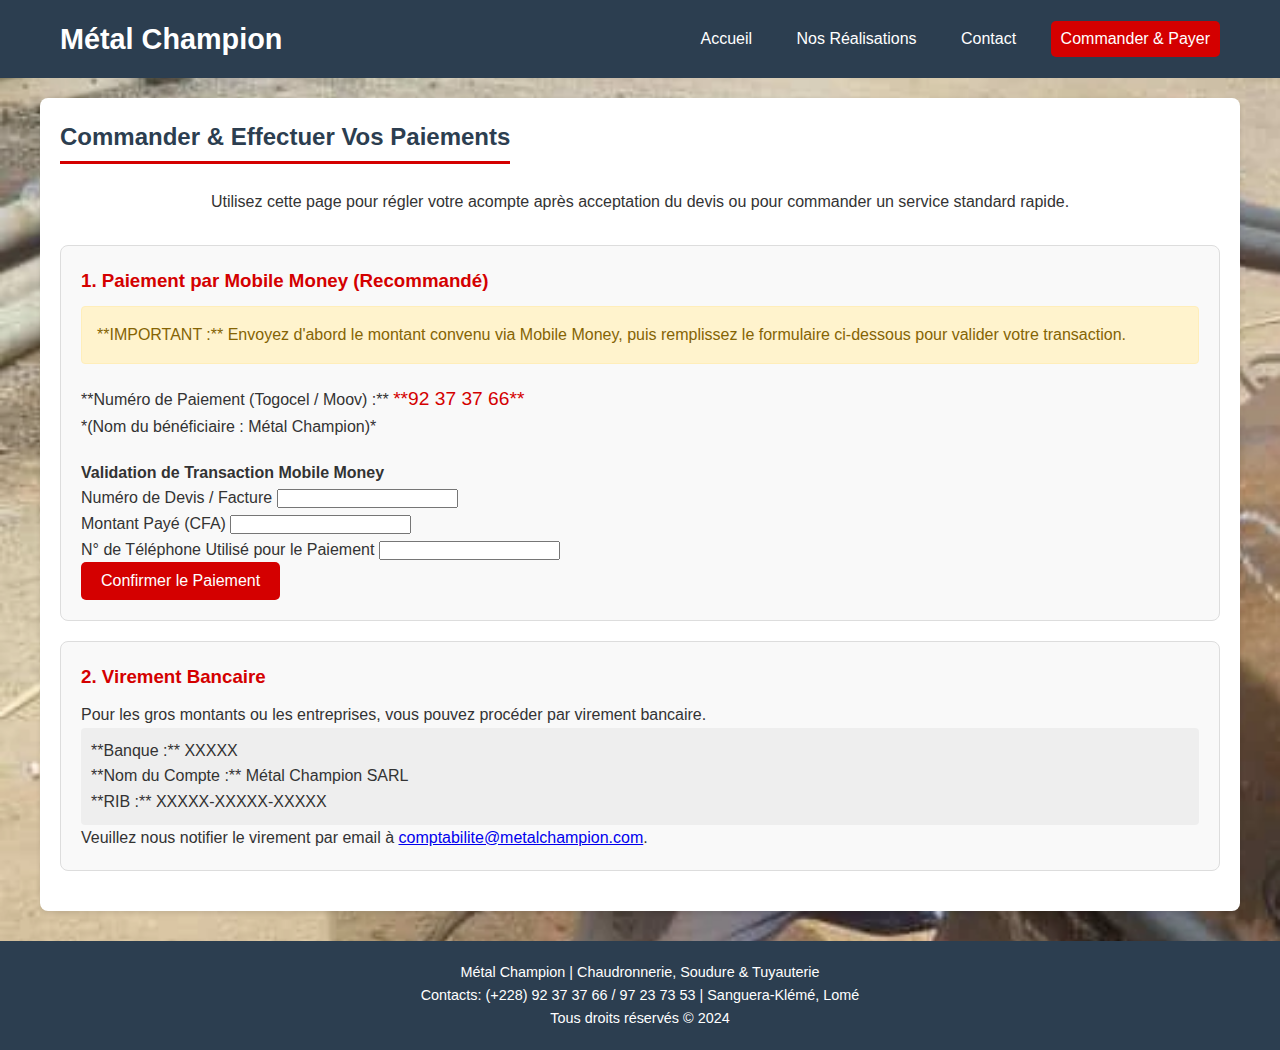
<file: commande.html>
<!DOCTYPE html>
<html lang="fr">
<head>
    <meta charset="UTF-8">
    <meta name="viewport" content="width=device-width, initial-scale=1.0">
    <title>Commander & Payer | Métal Champion</title>
    <link rel="stylesheet" href="style.css">
    <style>
        .payment-box { background: #f9f9f9; border: 1px solid #ddd; padding: 20px; border-radius: 8px; margin-bottom: 20px; }
        .payment-box h3 { color: var(--couleur-principale); margin-bottom: 10px; }
        .note { background: #fff3cd; border: 1px solid #ffeeba; padding: 15px; border-radius: 4px; color: #856404; margin-bottom: 20px; }
    </style>
</head>
<body>
    <header>
        <nav>
            <div class="logo"><a href="index.html">Métal Champion</a></div>
            <div class="nav-links">
                <a href="index.html">Accueil</a>
                <a href="realisations.html">Nos Réalisations</a>
                <a href="contact.html">Contact</a>
                <a href="commande.html" class="btn">Commander & Payer</a>
            </div>
        </nav>
    </header>

    <main class="container">
        <h2>Commander & Effectuer Vos Paiements</h2>
        <p style="text-align: center; margin-bottom: 30px;">Utilisez cette page pour régler votre acompte après acceptation du devis ou pour commander un service standard rapide.</p>

        <section class="payment-box">
            <h3>1. Paiement par Mobile Money (Recommandé)</h3>
            <div class="note">
                **IMPORTANT :** Envoyez d'abord le montant convenu via Mobile Money, puis remplissez le formulaire ci-dessous pour valider votre transaction.
            </div>
            <p>
                **Numéro de Paiement (Togocel / Moov) :** <span style="font-size: 1.2rem; color: var(--couleur-principale);">**92 37 37 66**</span><br>
                *(Nom du bénéficiaire : Métal Champion)*
            </p>

            <form action="#" method="POST" style="margin-top: 20px;">
                <h4>Validation de Transaction Mobile Money</h4>
                <div class="form-group">
                    <label for="facture">Numéro de Devis / Facture</label>
                    <input type="text" id="facture" name="facture" required>
                </div>
                <div class="form-group">
                    <label for="montant">Montant Payé (CFA)</label>
                    <input type="number" id="montant" name="montant" required>
                </div>
                <div class="form-group">
                    <label for="tel_paiement">N° de Téléphone Utilisé pour le Paiement</label>
                    <input type="tel" id="tel_paiement" name="tel_paiement" required>
                </div>
                <button type="submit" class="btn">Confirmer le Paiement</button>
            </form>
        </section>

        <section class="payment-box">
            <h3>2. Virement Bancaire</h3>
            <p>Pour les gros montants ou les entreprises, vous pouvez procéder par virement bancaire.</p>
            <p style="background: #eee; padding: 10px; border-radius: 4px;">
                **Banque :** XXXXX<br>
                **Nom du Compte :** Métal Champion SARL<br>
                **RIB :** XXXXX-XXXXX-XXXXX
            </p>
            <p>Veuillez nous notifier le virement par email à <a href="mailto:comptabilite@metalchampion.com">comptabilite@metalchampion.com</a>.</p>
        </section>
    </main>

    <footer>
        <p>Métal Champion | Chaudronnerie, Soudure & Tuyauterie</p>
        <p>Contacts: (+228) 92 37 37 66 / 97 23 73 53 | Sanguera-Klémé, Lomé</p>
        <p>Tous droits réservés © 2024</p>
    </footer>
</body>
</html>
</file>
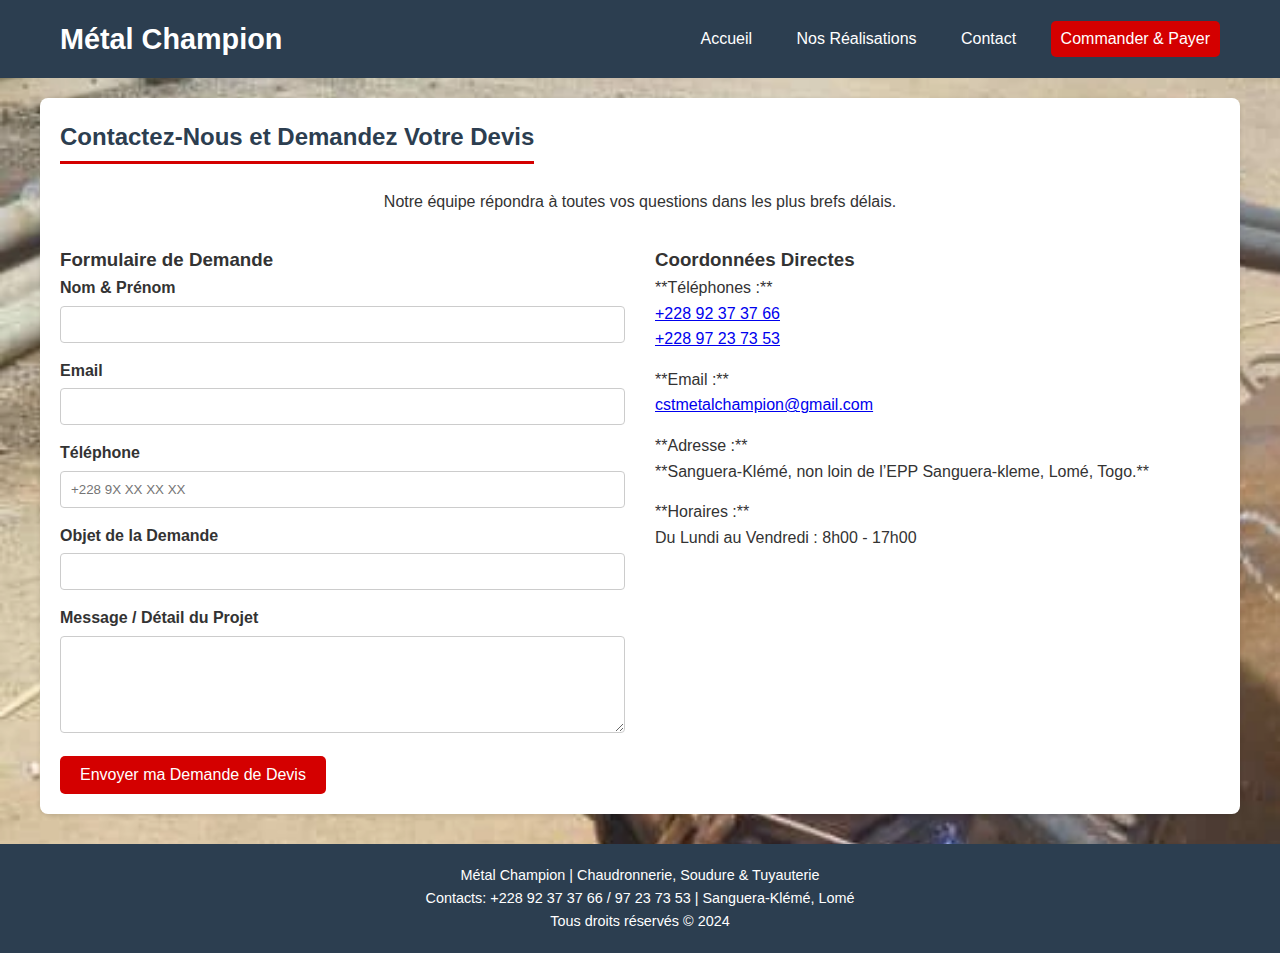
<file: contact.html>
<!DOCTYPE html>
<html lang="fr">
<head>
    <meta charset="UTF-8">
    <meta name="viewport" content="width=device-width, initial-scale=1.0">
    <title>Contact & Devis | Métal Champion</title>
    <link rel="stylesheet" href="style.css">
    <style>
        .contact-grid { display: grid; grid-template-columns: 1fr 1fr; gap: 30px; }
        .form-group { margin-bottom: 15px; }
        .form-group label { display: block; margin-bottom: 5px; font-weight: bold; }
        .form-group input, .form-group textarea { width: 100%; padding: 10px; border: 1px solid #ccc; border-radius: 4px; }
        .contact-info p { margin-bottom: 15px; }
        @media (max-width: 768px) {
            .contact-grid { grid-template-columns: 1fr; }
        }
    </style>
</head>
<body>
    <header>
        <nav>
            <div class="logo"><a href="index.html">Métal Champion</a></div>
            <div class="nav-links">
                <a href="index.html">Accueil</a>
                <a href="realisations.html">Nos Réalisations</a>
                <a href="contact.html">Contact</a>
                <a href="commande.html" class="btn">Commander & Payer</a>
            </div>
        </nav>
    </header>

    <main class="container">
        <h2>Contactez-Nous et Demandez Votre Devis</h2>
        <p style="text-align: center; margin-bottom: 30px;">Notre équipe répondra à toutes vos questions dans les plus brefs délais.</p>

        <div class="contact-grid">
            <form action="#" method="POST">
                <h3>Formulaire de Demande</h3>
                <div class="form-group">
                    <label for="nom">Nom & Prénom</label>
                    <input type="text" id="nom" name="nom" required>
                </div>
                <div class="form-group">
                    <label for="email">Email</label>
                    <input type="email" id="email" name="email" required>
                </div>
                <div class="form-group">
                    <label for="tel">Téléphone</label>
                    <input type="tel" id="tel" name="tel" placeholder="+228 9X XX XX XX" required>
                </div>
                <div class="form-group">
                    <label for="objet">Objet de la Demande</label>
                    <input type="text" id="objet" name="objet" required>
                </div>
                <div class="form-group">
                    <label for="message">Message / Détail du Projet</label>
                    <textarea id="message" name="message" rows="5" required></textarea>
                </div>
                <button type="submit" class="btn">Envoyer ma Demande de Devis</button>
            </form>

            <div class="contact-info">
                <h3>Coordonnées Directes</h3>
                <p>
                    **Téléphones :**<br>
                    <a href="tel:+22892373766">+228 92 37 37 66</a><br>
                    <a href="tel:+22897237353">+228 97 23 73 53</a>
                </p>
                <p>
                    **Email :**<br>
                    <a href="mailto:cstmetalchapion@gmail.com">cstmetalchampion@gmail.com</a> <!--contact@metalchampion.com -->
                </p>
                <p>
                    **Adresse :**<br>
                    **Sanguera-Klémé, non loin de l’EPP Sanguera-kleme, Lomé, Togo.**
                </p>
                <p>
                    **Horaires :**<br>
                    Du Lundi au Vendredi : 8h00 - 17h00
                </p>
                <div style="margin-top: 20px;">
                    
                </div>
            </div>
        </div>
    </main>

    <footer>
        <p>Métal Champion | Chaudronnerie, Soudure & Tuyauterie</p>
        <p>Contacts: +228 92 37 37 66 / 97 23 73 53 | Sanguera-Klémé, Lomé</p>
        <p>Tous droits réservés © 2024</p>
    </footer>
</body>
</html>
</file>
<file: style.css>
/* style.css */
:root {
    --couleur-principale: #D40000; /* Rouge intense pour le métal chauffé ou l'action */
    --couleur-secondaire: #2c3e50; /* Gris anthracite/noir pour le métal brut */
    --couleur-texte: #333;
    --couleur-fond: #f4f4f4;
}

* {
    box-sizing: border-box;
    margin: 0;
    padding: 0;
    font-family: Arial, sans-serif;
}

body {
    background-color: blue; /* var(--couleur-fond) */
    background-image: url("soudeur.jpg");
    background-repeat: no-repeat;
    background-size: 1500px;
    --couleur-texte: #333;  /*  */
    color: var(--couleur-texte) ; /* */
    line-height: 1.6;
}

/* --- En-tête (Header) et Navigation --- */
header {
    background: var(--couleur-secondaire);
    color: white;
    padding: 1rem 0;
}

nav {
    display: flex;
    justify-content: space-between;
    align-items: center;
    max-width: 1200px;
    margin: 0 auto;
    padding: 0 20px;
}

.logo a {
    color: white;
    text-decoration: none;
    font-size: 1.8rem;
    font-weight: bold;
}

.nav-links a {
    color: white;
    text-decoration: none;
    margin-left: 20px;
    padding: 5px 10px;
    transition: background-color 0.3s;
}

.nav-links a:hover {
    background-color: var(--couleur-principale);
    border-radius: 4px;
}

/* --- Boutons et Actions --- */
.btn {
    display: inline-block;
    background-color: var(--couleur-principale);
    color: white;
    padding: 10px 20px;
    text-decoration: none;
    border: none;
    border-radius: 5px;
    font-size: 1rem;
    cursor: pointer;
    transition: background-color 0.3s;
}

.btn:hover {
    background-color: #a70000;
}

/* --- Sections Générales --- */
.container {
    max-width: 1200px;
    margin: 20px auto;
    padding: 20px;
    background: white;
    border-radius: 8px;
    box-shadow: 0 2px 5px rgba(0,0,0,0.1);
}

h2 {
    color: var(--couleur-secondaire);
    text-align: center;
    margin-bottom: 25px;
    border-bottom: 3px solid var(--couleur-principale);
    display: inline-block;
    padding-bottom: 5px;
}

/* --- Pied de Page (Footer) --- */
footer {
    background: var(--couleur-secondaire);
    color: white;
    text-align: center;
    padding: 20px 0;
    margin-top: 30px;
    font-size: 0.9rem;
}

footer p, footer a {
    color: white;
    text-decoration: none;
}

/* --- Adaptation Mobile (Media Query) --- */
@media (max-width: 768px) {
    .nav-links {
        display: none; /* Simplification pour la démo, on utiliserait un menu burger en prod */
    }

    nav {
        flex-direction: column;
        align-items: flex-start;
    }
    
    .logo {
        margin-bottom: 10px;
    }

    .service-card {
        width: 100%;
        margin-bottom: 20px;
    }
}

h2{
    color: ;
}

h1{
    color: brown;
}
</file>
